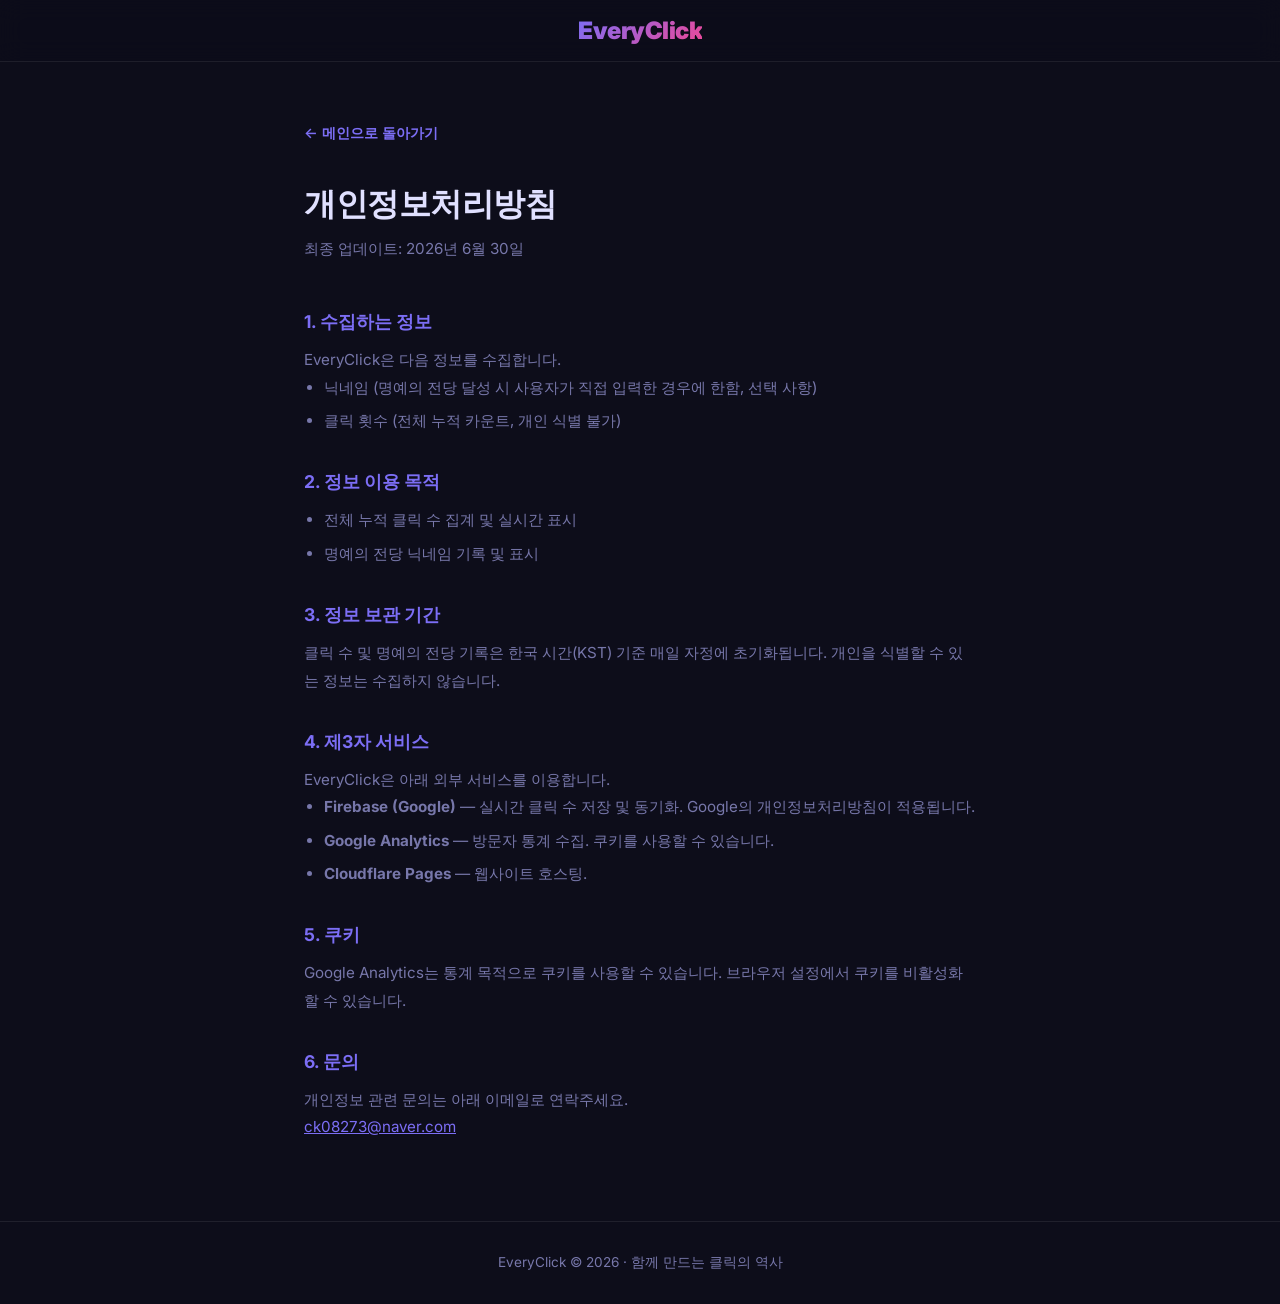
<file: privacy.html>
<!DOCTYPE html>
<html lang="ko">
<head>
    <meta charset="UTF-8">
    <meta name="viewport" content="width=device-width, initial-scale=1.0">
    <title>개인정보처리방침 - EveryClick</title>
    <link rel="preconnect" href="https://fonts.googleapis.com">
    <link href="https://fonts.googleapis.com/css2?family=Inter:wght@400;600;700;900&display=swap" rel="stylesheet">
    <link rel="stylesheet" href="style.css">
    <script async src="https://www.googletagmanager.com/gtag/js?id=G-FPZPD67SXP"></script>
    <script>
        window.dataLayer = window.dataLayer || [];
        function gtag(){dataLayer.push(arguments);}
        gtag('js', new Date());
        gtag('config', 'G-FPZPD67SXP');
    </script>
    <style>
        .privacy-wrap {
            max-width: 720px;
            margin: 0 auto;
            padding: 60px 24px 80px;
        }
        .privacy-wrap h1 {
            font-size: 2rem;
            font-weight: 900;
            margin-bottom: 8px;
            letter-spacing: -0.5px;
        }
        .privacy-date {
            color: var(--text-muted);
            font-size: 0.85rem;
            margin-bottom: 48px;
        }
        .privacy-wrap h2 {
            font-size: 1.1rem;
            font-weight: 700;
            color: var(--primary);
            margin: 36px 0 12px;
        }
        .privacy-wrap p,
        .privacy-wrap li {
            font-size: 0.95rem;
            color: var(--text-muted);
            line-height: 1.8;
        }
        .privacy-wrap ul {
            padding-left: 20px;
        }
        .privacy-wrap li {
            margin-bottom: 6px;
        }
        .back-link {
            display: inline-flex;
            align-items: center;
            gap: 6px;
            color: var(--primary);
            text-decoration: none;
            font-size: 0.9rem;
            font-weight: 600;
            margin-bottom: 40px;
            transition: opacity 0.2s;
        }
        .back-link:hover { opacity: 0.75; }
    </style>
</head>
<body>

    <header>
        <div class="header-inner">
            <div class="site-name">EveryClick</div>
        </div>
    </header>

    <div class="privacy-wrap">
        <a href="index.html" class="back-link">← 메인으로 돌아가기</a>
        <h1>개인정보처리방침</h1>
        <p class="privacy-date">최종 업데이트: 2026년 6월 30일</p>

        <h2>1. 수집하는 정보</h2>
        <p>EveryClick은 다음 정보를 수집합니다.</p>
        <ul>
            <li>닉네임 (명예의 전당 달성 시 사용자가 직접 입력한 경우에 한함, 선택 사항)</li>
            <li>클릭 횟수 (전체 누적 카운트, 개인 식별 불가)</li>
        </ul>

        <h2>2. 정보 이용 목적</h2>
        <ul>
            <li>전체 누적 클릭 수 집계 및 실시간 표시</li>
            <li>명예의 전당 닉네임 기록 및 표시</li>
        </ul>

        <h2>3. 정보 보관 기간</h2>
        <p>클릭 수 및 명예의 전당 기록은 한국 시간(KST) 기준 매일 자정에 초기화됩니다. 개인을 식별할 수 있는 정보는 수집하지 않습니다.</p>

        <h2>4. 제3자 서비스</h2>
        <p>EveryClick은 아래 외부 서비스를 이용합니다.</p>
        <ul>
            <li><strong>Firebase (Google)</strong> — 실시간 클릭 수 저장 및 동기화. Google의 개인정보처리방침이 적용됩니다.</li>
            <li><strong>Google Analytics</strong> — 방문자 통계 수집. 쿠키를 사용할 수 있습니다.</li>
            <li><strong>Cloudflare Pages</strong> — 웹사이트 호스팅.</li>
        </ul>

        <h2>5. 쿠키</h2>
        <p>Google Analytics는 통계 목적으로 쿠키를 사용할 수 있습니다. 브라우저 설정에서 쿠키를 비활성화할 수 있습니다.</p>

        <h2>6. 문의</h2>
        <p>개인정보 관련 문의는 아래 이메일로 연락주세요.</p>
        <p><a href="mailto:ck08273@naver.com" style="color: var(--primary);">ck08273@naver.com</a></p>
    </div>

    <footer>
        <p>EveryClick © 2026 · 함께 만드는 클릭의 역사</p>
    </footer>

</body>
</html>
</file>
<file: style.css>
:root {
    --bg: #0d0d1a;
    --bg2: #13132b;
    --border: rgba(255, 255, 255, 0.08);
    --text: #e0e0ff;
    --text-muted: #7777aa;
    --primary: #7c6ef5;
    --primary-glow: rgba(124, 110, 245, 0.45);
    --secondary: #ec4899;
    --card: rgba(255, 255, 255, 0.04);
    --card-achieved: rgba(124, 110, 245, 0.12);
    --font: 'Inter', -apple-system, BlinkMacSystemFont, sans-serif;
}

*, *::before, *::after {
    box-sizing: border-box;
    margin: 0;
    padding: 0;
}

body {
    background: var(--bg);
    color: var(--text);
    font-family: var(--font);
    min-height: 100vh;
    display: flex;
    flex-direction: column;
    -webkit-font-smoothing: antialiased;
}

/* ── Header ── */
header {
    border-bottom: 1px solid var(--border);
    background: rgba(13, 13, 26, 0.92);
    backdrop-filter: blur(12px);
    -webkit-backdrop-filter: blur(12px);
    position: sticky;
    top: 0;
    z-index: 100;
}

.header-inner {
    max-width: 960px;
    margin: 0 auto;
    padding: 16px 24px;
    display: flex;
    align-items: center;
    justify-content: center;
}

.site-name {
    font-size: 1.5rem;
    font-weight: 900;
    background: linear-gradient(135deg, var(--primary), var(--secondary));
    -webkit-background-clip: text;
    -webkit-text-fill-color: transparent;
    background-clip: text;
    letter-spacing: -0.5px;
}

.lang-btn {
    padding: 6px 16px;
    border-radius: 20px;
    border: 1px solid var(--border);
    background: transparent;
    color: var(--text-muted);
    font-size: 0.8rem;
    font-weight: 700;
    cursor: pointer;
    font-family: var(--font);
    letter-spacing: 0.5px;
    transition: border-color 0.2s, color 0.2s;
}

.lang-btn:hover {
    border-color: var(--primary);
    color: var(--primary);
}

.counter-display {
    text-align: center;
    margin-bottom: 36px;
}

.counter-label {
    font-size: 0.75rem;
    color: var(--text-muted);
    text-transform: uppercase;
    letter-spacing: 1.5px;
    margin-bottom: 6px;
}

.counter-num {
    font-size: 3.5rem;
    font-weight: 900;
    color: #ffffff;
    letter-spacing: -2px;
    line-height: 1;
    margin-bottom: 10px;
    transition: color 0.2s;
}

.counter-num.bump {
    animation: counter-bump 0.3s ease;
}

@keyframes counter-bump {
    0%   { transform: scale(1); }
    40%  { transform: scale(1.12); color: var(--primary); }
    100% { transform: scale(1); }
}

.countdown {
    font-size: 0.8rem;
    color: var(--text-muted);
    letter-spacing: 0.5px;
}

/* ── Main / Hero ── */
main {
    flex: 1;
    display: flex;
    align-items: center;
    justify-content: center;
    padding: 64px 24px 40px;
}

.hero {
    text-align: center;
}

.button-wrap {
    display: flex;
    align-items: center;
    justify-content: center;
    margin-bottom: 32px;
}

/* ── The Button ── */
.click-btn {
    width: 220px;
    height: 220px;
    border-radius: 50%;
    border: none;
    cursor: pointer;
    background: linear-gradient(145deg, #7c6ef5 0%, #a855f7 50%, #ec4899 100%);
    box-shadow:
        0 0 40px var(--primary-glow),
        0 0 80px rgba(124, 110, 245, 0.18),
        inset 0 2px 6px rgba(255, 255, 255, 0.25);
    position: relative;
    overflow: hidden;
    animation: idle-pulse 2.5s ease-in-out infinite;
    transition: transform 0.15s ease, box-shadow 0.15s ease;
    -webkit-tap-highlight-color: transparent;
    user-select: none;
    touch-action: manipulation;
}

.click-btn:hover {
    animation: none;
    transform: scale(1.06);
    box-shadow:
        0 0 70px rgba(124, 110, 245, 0.75),
        0 0 130px rgba(124, 110, 245, 0.28),
        inset 0 2px 6px rgba(255, 255, 255, 0.25);
}

.click-btn.pressing {
    animation: none;
    transform: scale(0.91) !important;
    box-shadow:
        0 0 20px rgba(124, 110, 245, 0.35),
        inset 0 2px 4px rgba(0, 0, 0, 0.2);
}

.btn-label {
    font-size: 1.75rem;
    font-weight: 900;
    color: white;
    letter-spacing: 5px;
    text-shadow: 0 2px 10px rgba(0, 0, 0, 0.35);
    pointer-events: none;
    user-select: none;
}

@keyframes idle-pulse {
    0%, 100% {
        box-shadow:
            0 0 40px var(--primary-glow),
            0 0 80px rgba(124, 110, 245, 0.18),
            inset 0 2px 6px rgba(255, 255, 255, 0.25);
    }
    50% {
        box-shadow:
            0 0 65px rgba(124, 110, 245, 0.75),
            0 0 130px rgba(124, 110, 245, 0.32),
            inset 0 2px 6px rgba(255, 255, 255, 0.25);
    }
}

/* Ripple */
.ripple {
    position: absolute;
    border-radius: 50%;
    background: rgba(255, 255, 255, 0.28);
    transform: scale(0);
    animation: ripple-anim 0.6s ease-out forwards;
    pointer-events: none;
}

@keyframes ripple-anim {
    to { transform: scale(4); opacity: 0; }
}

.tagline {
    color: var(--text-muted);
    font-size: 1rem;
    line-height: 1.6;
}

.btn-chart-wrap {
    position: relative;
    display: inline-block;
}

.chart-overlay {
    position: absolute;
    top: 0;
    left: 0;
    width: 100%;
    height: 100%;
    border-radius: 50%;
    pointer-events: none;
    z-index: 1;
}

.btn-legend {
    display: flex;
    flex-wrap: wrap;
    justify-content: center;
    gap: 6px 14px;
    margin-top: 18px;
    max-width: 320px;
    margin-left: auto;
    margin-right: auto;
}

.legend-item {
    display: flex;
    align-items: center;
    gap: 6px;
    font-size: 0.78rem;
    color: var(--text-muted);
}

.legend-dot {
    width: 9px;
    height: 9px;
    border-radius: 50%;
    flex-shrink: 0;
}

/* ── Hall of Fame ── */
.hall-of-fame {
    max-width: 960px;
    margin: 0 auto;
    padding: 56px 24px 72px;
    width: 100%;
}

.section-title {
    font-size: 1.75rem;
    font-weight: 900;
    text-align: center;
    margin-bottom: 8px;
    letter-spacing: -0.5px;
}

.section-desc {
    text-align: center;
    color: var(--text-muted);
    margin-bottom: 40px;
    font-size: 0.95rem;
}

.hidden-top {
    display: flex;
    justify-content: center;
    margin-bottom: 20px;
}

.hidden-top .milestone-card {
    width: 220px;
}

.milestones-grid {
    display: grid;
    grid-template-columns: repeat(auto-fill, minmax(180px, 1fr));
    gap: 16px;
}

.milestone-card {
    background: var(--card);
    border: 1px solid var(--border);
    border-radius: 16px;
    padding: 24px 16px;
    text-align: center;
    transition: border-color 0.3s, background 0.3s, transform 0.2s;
}

.milestone-card:hover {
    transform: translateY(-2px);
}

.milestone-card.achieved {
    background: var(--card-achieved);
}

/* ── 마일스톤 티어 효과 ── */

/* Tier 2: 정적 글로우 */
.milestone-card.tier-2.achieved {
    box-shadow: 0 0 12px var(--mc);
}

/* Tier 3: 박동 글로우 */
.milestone-card.tier-3.achieved {
    animation: tier-pulse 2s ease-in-out infinite;
}
@keyframes tier-pulse {
    0%, 100% { box-shadow: 0 0 10px var(--mc); }
    50%       { box-shadow: 0 0 28px var(--mc), 0 0 8px var(--mc); }
}

/* Tier 4: 강한 박동 + 배경 강조 */
.milestone-card.tier-4.achieved {
    animation: tier-pulse-strong 1.5s ease-in-out infinite;
    background: rgba(255, 255, 255, 0.07);
}
@keyframes tier-pulse-strong {
    0%, 100% { box-shadow: 0 0 18px var(--mc), 0 0 4px var(--mc); }
    50%       { box-shadow: 0 0 40px var(--mc), 0 0 16px var(--mc); }
}

/* Tier 5: 무지개 테두리 + 글로우 */
.milestone-card.tier-5.achieved {
    animation: border-rainbow 2s linear infinite, tier5-glow 2s linear infinite;
    background: rgba(255, 255, 255, 0.06);
}
@keyframes tier5-glow {
    0%   { box-shadow: 0 0 20px #ff4444, 0 0 40px #ff444422; }
    14%  { box-shadow: 0 0 20px #ff8c00, 0 0 40px #ff8c0022; }
    28%  { box-shadow: 0 0 20px #ffcc00, 0 0 40px #ffcc0022; }
    42%  { box-shadow: 0 0 20px #44cc44, 0 0 40px #44cc4422; }
    57%  { box-shadow: 0 0 20px #4488ff, 0 0 40px #4488ff22; }
    71%  { box-shadow: 0 0 20px #8844ff, 0 0 40px #8844ff22; }
    85%  { box-shadow: 0 0 20px #ff44cc, 0 0 40px #ff44cc22; }
    100% { box-shadow: 0 0 20px #ff4444, 0 0 40px #ff444422; }
}

/* Tier 6: 전설 — 빠른 무지개 + 강한 글로우 + 배경 shimmer */
.milestone-card.tier-6.achieved {
    animation: border-rainbow 1s linear infinite, tier6-glow 1s linear infinite;
    background: linear-gradient(135deg, rgba(255,255,255,0.09), rgba(255,255,255,0.03));
}
@keyframes tier6-glow {
    0%   { box-shadow: 0 0 30px #ff4444, 0 0 70px #ff444444; }
    14%  { box-shadow: 0 0 30px #ff8c00, 0 0 70px #ff8c0044; }
    28%  { box-shadow: 0 0 30px #ffcc00, 0 0 70px #ffcc0044; }
    42%  { box-shadow: 0 0 30px #44cc44, 0 0 70px #44cc4444; }
    57%  { box-shadow: 0 0 30px #4488ff, 0 0 70px #4488ff44; }
    71%  { box-shadow: 0 0 30px #8844ff, 0 0 70px #8844ff44; }
    85%  { box-shadow: 0 0 30px #ff44cc, 0 0 70px #ff44cc44; }
    100% { box-shadow: 0 0 30px #ff4444, 0 0 70px #ff444444; }
}

/* 고티어 아이콘 회전 */
.m-icon-spin {
    display: inline-block;
    animation: icon-float 2s ease-in-out infinite;
}
@keyframes icon-float {
    0%, 100% { transform: translateY(0) scale(1); }
    50%       { transform: translateY(-4px) scale(1.15); }
}

.milestone-card.hidden-milestone {
    animation: border-rainbow 2.5s linear infinite;
}

.milestone-card.hidden-milestone.achieved {
    background: rgba(255, 255, 255, 0.05);
}

.m-icon {
    font-size: 2rem;
    display: block;
    margin-bottom: 10px;
}

.m-number {
    font-size: 1.1rem;
    font-weight: 900;
    color: var(--primary);
    margin-bottom: 8px;
}

.m-name {
    font-size: 0.95rem;
    font-weight: 700;
    color: #ffffff;
    margin-bottom: 4px;
    word-break: break-word;
}

.m-date {
    font-size: 0.75rem;
    color: var(--text-muted);
}

.m-pending {
    font-size: 0.8rem;
    color: var(--text-muted);
    line-height: 1.4;
}

/* ── Rainbow ── */
@keyframes rainbow-text {
    0%   { color: #ff4444; }
    14%  { color: #ff8c00; }
    28%  { color: #ffcc00; }
    42%  { color: #44cc44; }
    57%  { color: #4488ff; }
    71%  { color: #8844ff; }
    85%  { color: #ff44cc; }
    100% { color: #ff4444; }
}

@keyframes border-rainbow {
    0%   { border-color: #ff4444; }
    14%  { border-color: #ff8c00; }
    28%  { border-color: #ffcc00; }
    42%  { border-color: #44cc44; }
    57%  { border-color: #4488ff; }
    71%  { border-color: #8844ff; }
    85%  { border-color: #ff44cc; }
    100% { border-color: #ff4444; }
}

.rainbow-text {
    animation: rainbow-text 2s linear infinite;
}

.rainbow-name {
    animation: rainbow-text 2s linear infinite;
    font-weight: 700;
}

/* ── Country Rankings ── */
.country-section {
    border-top: 1px solid var(--border);
    padding: 56px 24px;
}

.country-inner {
    max-width: 640px;
    margin: 0 auto;
}

.country-list {
    display: flex;
    flex-direction: column;
    gap: 10px;
    margin-top: 8px;
}

.country-empty {
    text-align: center;
    color: var(--text-muted);
    font-size: 0.9rem;
    padding: 24px 0;
}

.country-row {
    display: grid;
    grid-template-columns: 24px 2rem 1fr auto;
    gap: 14px;
    align-items: center;
    padding: 14px 18px;
    background: var(--card);
    border: 1px solid var(--border);
    border-radius: 14px;
    transition: border-color 0.2s;
}

.country-row:first-child {
    border-color: var(--primary);
}

.c-rank {
    font-size: 0.8rem;
    font-weight: 700;
    color: var(--text-muted);
    text-align: right;
}

.c-flag {
    font-size: 1.4rem;
    line-height: 1;
}

.c-info {
    min-width: 0;
}

.c-name {
    font-size: 0.9rem;
    font-weight: 600;
    color: var(--text);
    white-space: nowrap;
    overflow: hidden;
    text-overflow: ellipsis;
    margin-bottom: 5px;
}

.c-bar-wrap {
    height: 4px;
    background: rgba(255, 255, 255, 0.07);
    border-radius: 2px;
    overflow: hidden;
}

.c-bar {
    height: 100%;
    background: linear-gradient(90deg, var(--primary), var(--secondary));
    border-radius: 2px;
    transition: width 0.4s ease;
}

.c-count {
    font-size: 0.9rem;
    font-weight: 700;
    color: var(--primary);
    font-variant-numeric: tabular-nums;
    white-space: nowrap;
}

/* ── Info sections (사용 방법 / FAQ) ── */
.info-section {
    padding: 56px 24px;
    border-top: 1px solid var(--border);
}

.faq-section {
    background: rgba(255, 255, 255, 0.015);
}

.info-inner {
    max-width: 960px;
    margin: 0 auto;
}

/* Steps */
.steps-grid {
    display: grid;
    grid-template-columns: repeat(4, 1fr);
    gap: 20px;
    margin-top: 8px;
}

@media (max-width: 768px) {
    .steps-grid { grid-template-columns: repeat(2, 1fr); }
}

.step-card {
    background: var(--card);
    border: 1px solid var(--border);
    border-radius: 20px;
    padding: 32px 24px;
    text-align: center;
    transition: border-color 0.2s, transform 0.2s;
}

.step-card:hover {
    border-color: var(--primary);
    transform: translateY(-3px);
}

.step-card-hidden {
    animation: border-rainbow 2.5s linear infinite;
}

.step-icon {
    font-size: 2.5rem;
    margin-bottom: 16px;
    display: block;
}

.step-title {
    font-size: 1.05rem;
    font-weight: 700;
    color: #fff;
    margin-bottom: 10px;
}

.step-desc {
    font-size: 0.88rem;
    color: var(--text-muted);
    line-height: 1.6;
}

/* FAQ */
.faq-list {
    display: flex;
    flex-direction: column;
    gap: 0;
}

.faq-item {
    padding: 24px 0;
    border-bottom: 1px solid var(--border);
}

.faq-item:last-child {
    border-bottom: none;
}

.faq-q {
    font-size: 1rem;
    font-weight: 700;
    color: #fff;
    margin-bottom: 8px;
}

.faq-a {
    font-size: 0.9rem;
    color: var(--text-muted);
    line-height: 1.7;
}

/* ── Footer ── */
footer {
    border-top: 1px solid var(--border);
    padding: 32px 24px;
    text-align: center;
    color: var(--text-muted);
    font-size: 0.85rem;
}

.footer-nav {
    display: flex;
    align-items: center;
    justify-content: center;
    gap: 12px;
    margin-bottom: 12px;
}

.footer-nav a {
    color: var(--text-muted);
    text-decoration: none;
    font-size: 0.85rem;
    transition: color 0.2s;
}

.footer-nav a:hover {
    color: var(--primary);
}

.footer-dot {
    color: var(--border);
}

@media (max-width: 640px) {
    .steps-grid {
        grid-template-columns: 1fr;
    }
}

/* ── Popup ── */
.popup-overlay {
    position: fixed;
    inset: 0;
    background: rgba(0, 0, 0, 0.82);
    backdrop-filter: blur(10px);
    -webkit-backdrop-filter: blur(10px);
    display: flex;
    align-items: center;
    justify-content: center;
    z-index: 1000;
    padding: 24px;
}

.popup-overlay[hidden] {
    display: none;
}

.popup-box {
    background: var(--bg2);
    border: 1px solid var(--primary);
    border-radius: 24px;
    padding: 40px 32px;
    text-align: center;
    max-width: 400px;
    width: 100%;
    box-shadow: 0 0 80px rgba(124, 110, 245, 0.3);
    animation: popup-in 0.35s cubic-bezier(0.34, 1.56, 0.64, 1);
}

@keyframes popup-in {
    from { transform: scale(0.75); opacity: 0; }
    to   { transform: scale(1);    opacity: 1; }
}

.popup-emoji {
    font-size: 3.5rem;
    margin-bottom: 16px;
    display: block;
    animation: bounce-in 0.5s 0.2s cubic-bezier(0.34, 1.56, 0.64, 1) both;
}

@keyframes bounce-in {
    from { transform: scale(0); }
    to   { transform: scale(1); }
}

.popup-title {
    font-size: 1.75rem;
    font-weight: 900;
    margin-bottom: 12px;
}

.popup-msg {
    font-size: 1.05rem;
    margin-bottom: 8px;
    line-height: 1.5;
}

.popup-milestone-num {
    color: var(--primary);
    font-weight: 900;
    font-size: 1.2rem;
}

.popup-sub {
    color: var(--text-muted);
    font-size: 0.88rem;
    margin-bottom: 24px;
    line-height: 1.5;
}

.popup-input {
    width: 100%;
    padding: 13px 16px;
    border-radius: 12px;
    border: 1px solid var(--border);
    background: rgba(255, 255, 255, 0.06);
    color: white;
    font-size: 1rem;
    font-family: var(--font);
    margin-bottom: 16px;
    outline: none;
    transition: border-color 0.2s;
}

.popup-input:focus {
    border-color: var(--primary);
}

.popup-input::placeholder {
    color: var(--text-muted);
}

.popup-input.error {
    border-color: #ef4444;
    animation: shake 0.35s ease;
}

@keyframes shake {
    0%, 100% { transform: translateX(0); }
    25%       { transform: translateX(-6px); }
    75%       { transform: translateX(6px); }
}

.popup-actions {
    display: flex;
    gap: 12px;
}

.btn-register {
    flex: 1;
    padding: 13px;
    border-radius: 12px;
    border: none;
    background: linear-gradient(135deg, var(--primary), #a855f7);
    color: white;
    font-size: 1rem;
    font-weight: 700;
    cursor: pointer;
    font-family: var(--font);
    transition: opacity 0.2s, transform 0.1s;
}

.btn-register:hover  { opacity: 0.88; }
.btn-register:active { transform: scale(0.97); }

.btn-pass {
    flex: 1;
    padding: 13px;
    border-radius: 12px;
    border: 1px solid var(--border);
    background: transparent;
    color: var(--text-muted);
    font-size: 1rem;
    cursor: pointer;
    font-family: var(--font);
    transition: border-color 0.2s, color 0.2s;
}

.btn-pass:hover {
    border-color: var(--text-muted);
    color: var(--text);
}

/* ── Responsive ── */
@media (max-width: 480px) {
    .counter-num { font-size: 1.5rem; }

    .click-btn {
        width: 175px;
        height: 175px;
    }

    .btn-label { font-size: 1.4rem; }

    .milestones-grid {
        grid-template-columns: repeat(2, 1fr);
    }

    .popup-box { padding: 32px 20px; }
}
</file>
